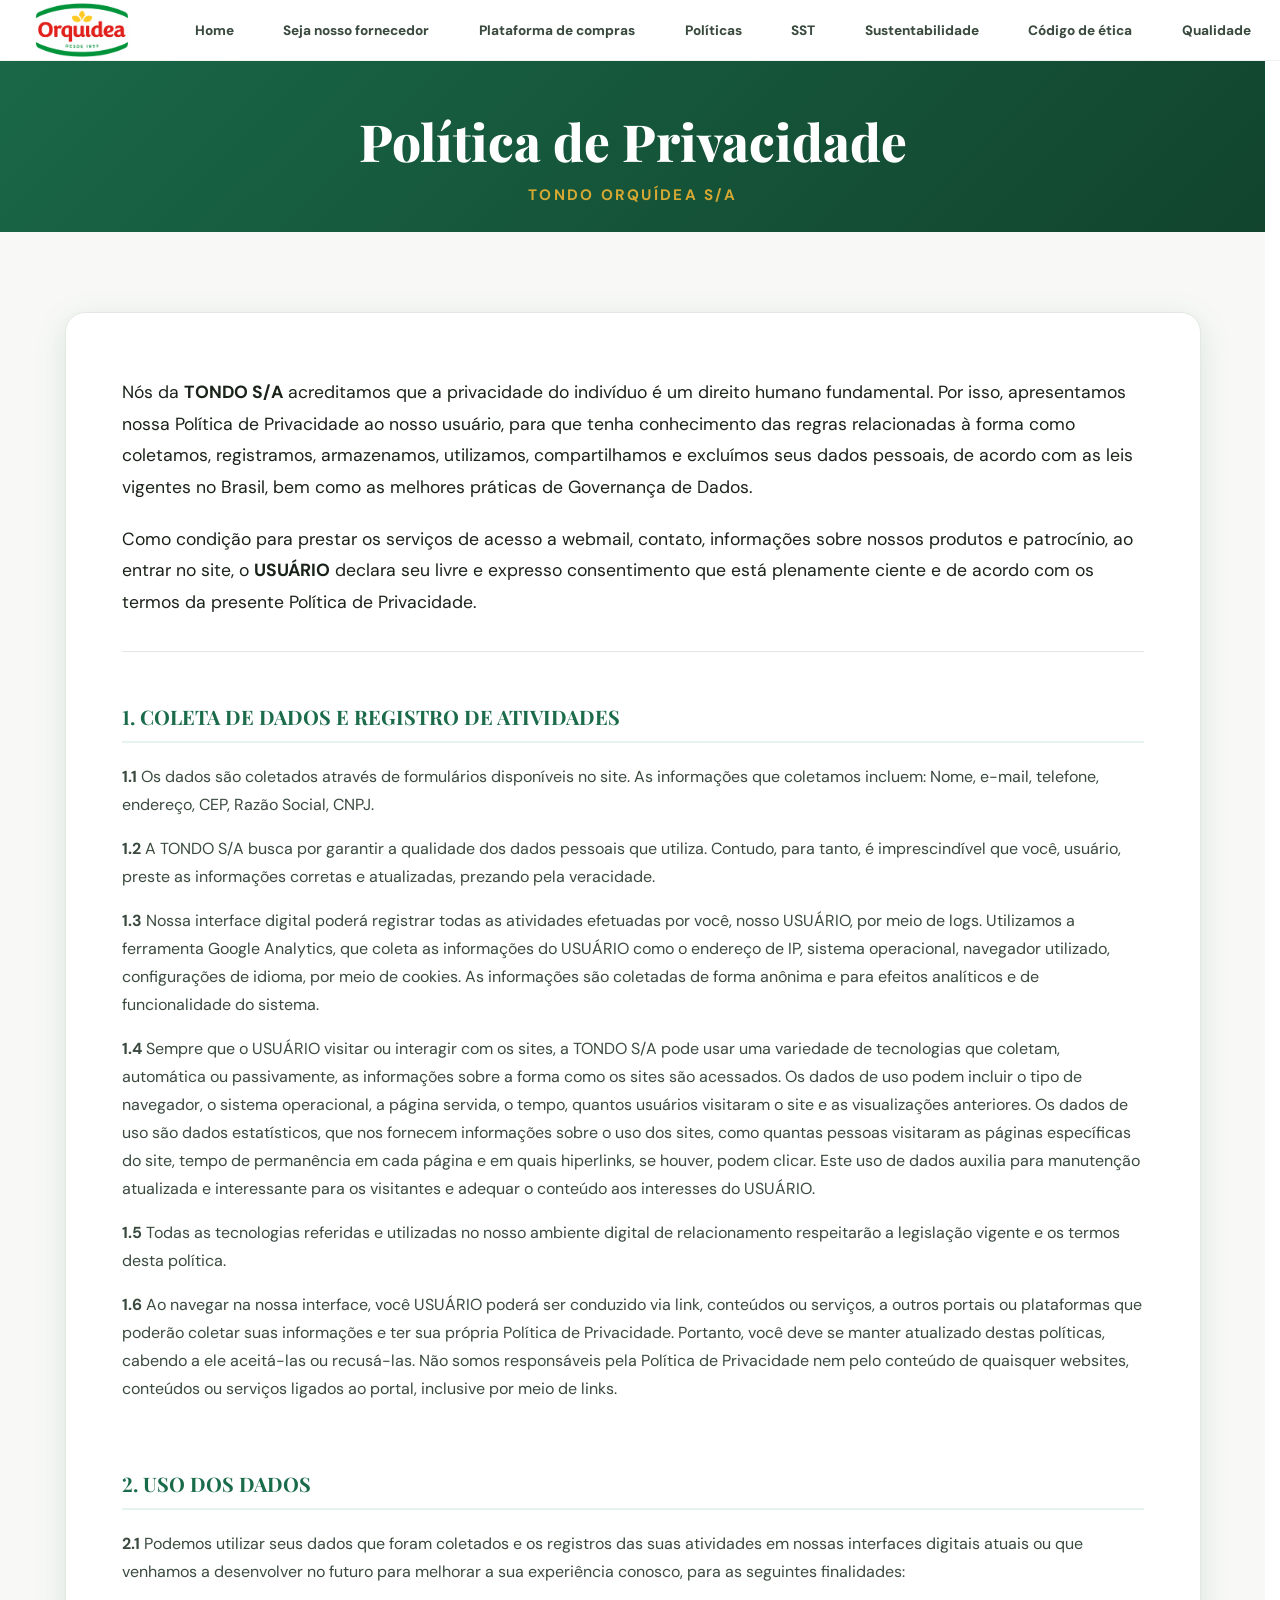
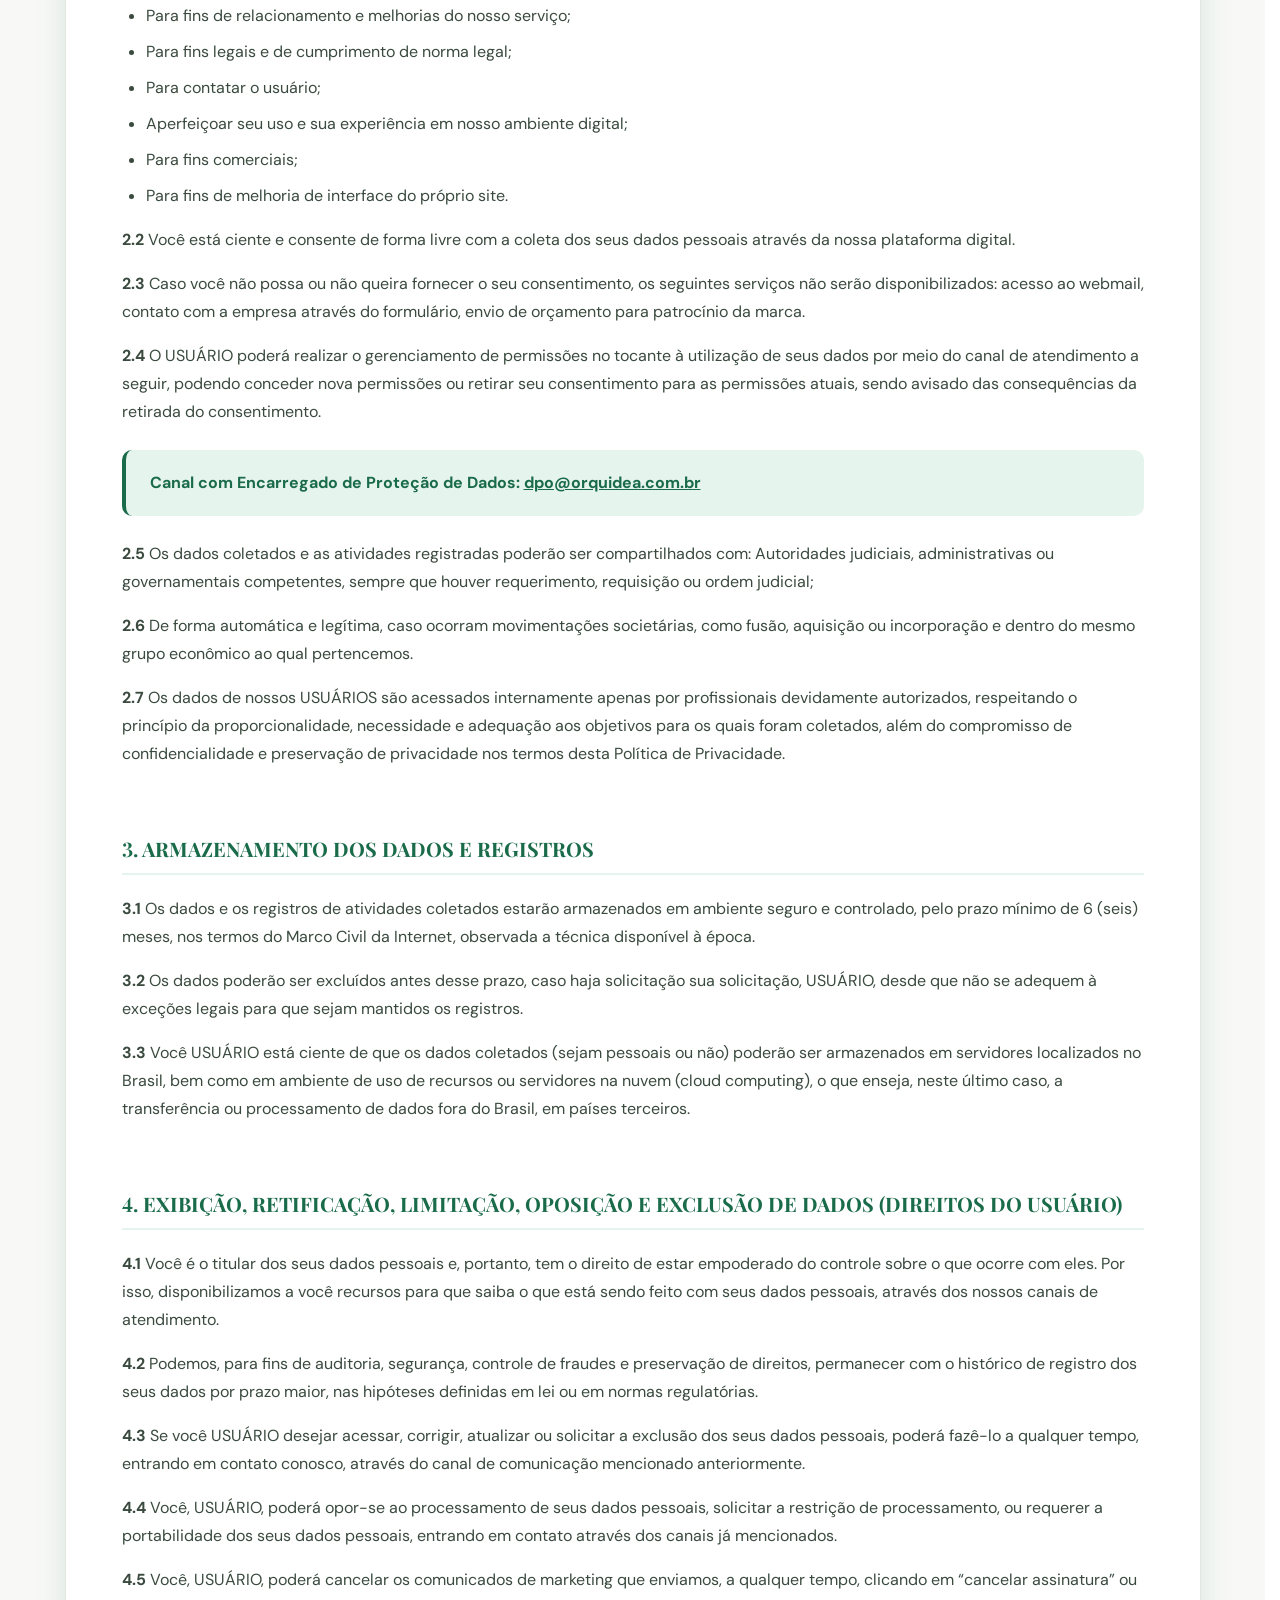
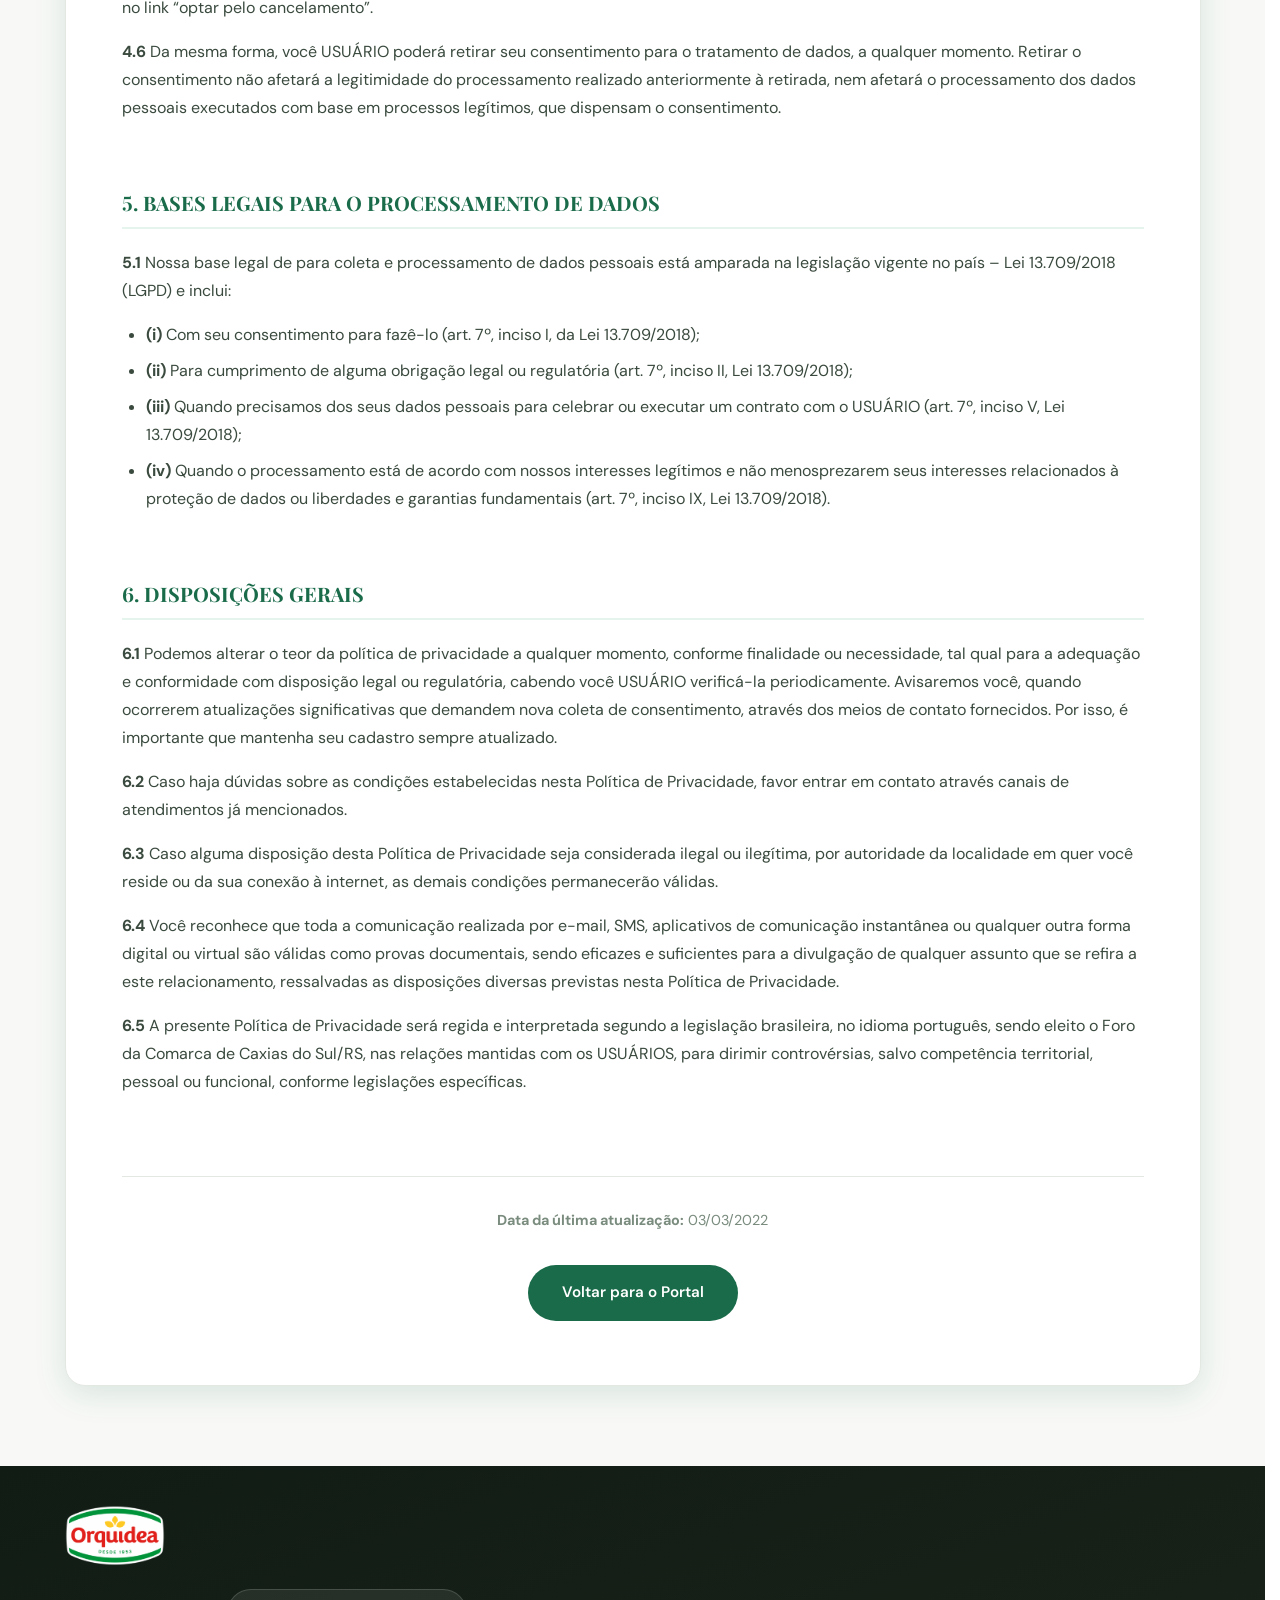
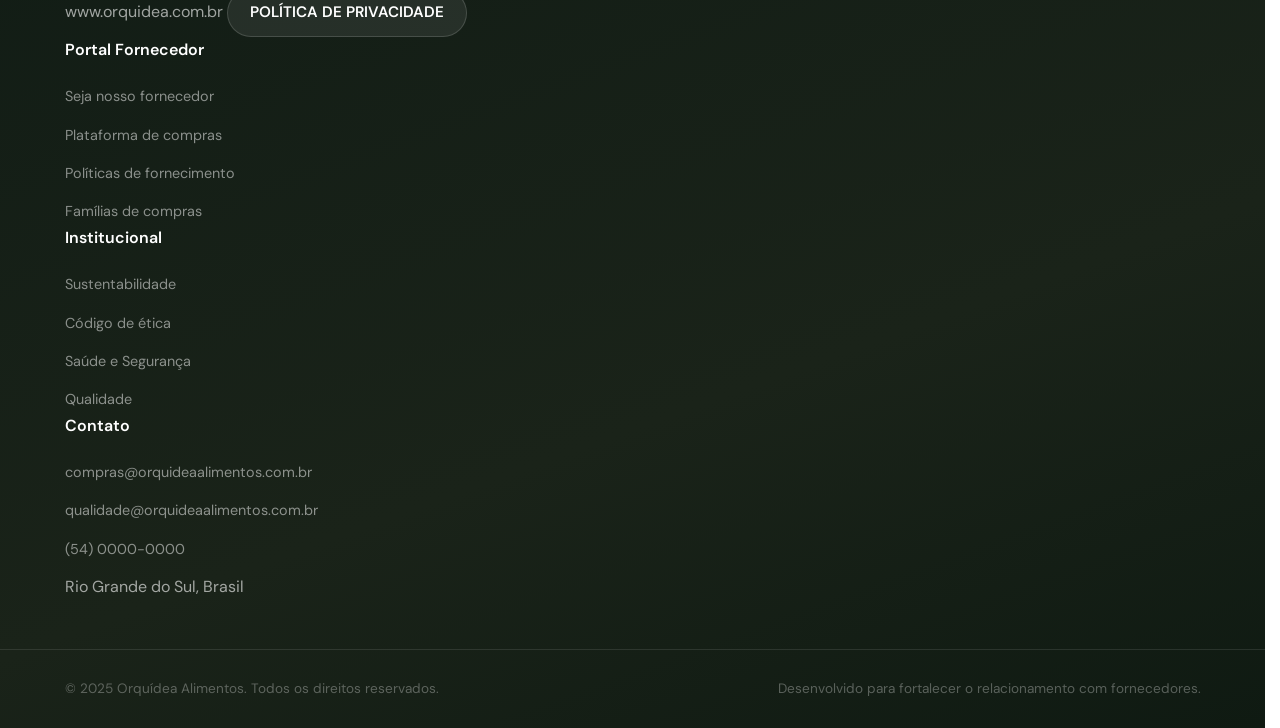
<file: privacidade.html>
<!DOCTYPE html>
<html lang="pt-BR">

<head>
  <meta charset="UTF-8" />
  <meta name="viewport" content="width=device-width, initial-scale=1.0" />
  <title>Política de Privacidade | Orquídea Alimentos</title>
  <link rel="stylesheet" href="style.css" />
  <link rel="preconnect" href="https://fonts.googleapis.com" />
  <link rel="preconnect" href="https://fonts.gstatic.com" crossorigin />
  <link
    href="https://fonts.googleapis.com/css2?family=Playfair+Display:wght@400;600;700&family=DM+Sans:wght@300;400;500;600&display=swap"
    rel="stylesheet" />
</head>

<body>
  <!-- ===== HEADER ===== -->
  <header class="header scrolled" id="header">
    <div class="header-inner">
      <div class="logo">
        <div class="logo-mark">
          <a href="index.html">
            <img src="assets/logo1-orquidea.png?v=2" alt="Ícone Orquídea">
          </a>
        </div>
        <button class="hamburger" id="hamburger" aria-label="Abrir menu">
          <span></span><span></span><span></span>
        </button>

        <nav class="nav" id="nav">
          <ul class="nav-list">
            <li><a href="index.html#home" class="nav-link">Home</a></li>
            <li><a href="index.html#fornecedor" class="nav-link">Seja nosso fornecedor</a></li>
            <li><a href="index.html#plataforma" class="nav-link">Plataforma de compras</a></li>
            <li><a href="index.html#politicas" class="nav-link">Políticas</a></li>
            <li><a href="index.html#sst" class="nav-link">SST</a></li>
            <li><a href="index.html#sustentabilidade" class="nav-link">Sustentabilidade</a></li>
            <li><a href="index.html#etica" class="nav-link">Código de ética</a></li>
            <li><a href="index.html#qualidade" class="nav-link">Qualidade</a></li>
          </ul>
        </nav>
      </div>
  </header>

  <!-- ===== HERO PRIVACIDADE ===== -->
  <section class="page-hero">
    <div class="hero-bg"></div>
    <div class="page-hero-content">
      <h1 class="page-title">Política de Privacidade</h1>
      <p class="page-subtitle">TONDO ORQUÍDEA S/A</p>
    </div>
  </section>

  <!-- ===== PRIVACY CONTENT ===== -->
  <section class="privacy-section">
    <div class="container">
      <div class="privacy-card-full">
        <div class="privacy-intro">
          <p>
            Nós da <strong>TONDO S/A</strong> acreditamos que a privacidade do indivíduo é um direito humano
            fundamental. Por isso, apresentamos nossa Política de Privacidade ao nosso usuário, para que tenha
            conhecimento das regras relacionadas à forma como coletamos, registramos, armazenamos, utilizamos,
            compartilhamos e excluímos seus dados pessoais, de acordo com as leis vigentes no Brasil, bem como as
            melhores práticas de Governança de Dados.
          </p>
          <p>
            Como condição para prestar os serviços de acesso a webmail, contato, informações sobre nossos produtos e
            patrocínio, ao entrar no site, o <strong>USUÁRIO</strong> declara seu livre e expresso consentimento que
            está plenamente ciente e de acordo com os termos da presente Política de Privacidade.
          </p>
        </div>

        <div class="privacy-content">
          <!-- SECTION 1 -->
          <div class="privacy-item">
            <h2>1. COLETA DE DADOS E REGISTRO DE ATIVIDADES</h2>
            <p>
              <strong>1.1</strong> Os dados são coletados através de formulários disponíveis no site. As informações que
              coletamos incluem: Nome, e-mail, telefone, endereço, CEP, Razão Social, CNPJ.
            </p>
            <p>
              <strong>1.2</strong> A TONDO S/A busca por garantir a qualidade dos dados pessoais que utiliza. Contudo,
              para tanto, é imprescindível que você, usuário, preste as informações corretas e atualizadas, prezando
              pela veracidade.
            </p>
            <p>
              <strong>1.3</strong> Nossa interface digital poderá registrar todas as atividades efetuadas por você,
              nosso USUÁRIO, por meio de logs. Utilizamos a ferramenta Google Analytics, que coleta as informações do
              USUÁRIO como o endereço de IP, sistema operacional, navegador utilizado, configurações de idioma, por meio
              de cookies. As informações são coletadas de forma anônima e para efeitos analíticos e de funcionalidade do
              sistema.
            </p>
            <p>
              <strong>1.4</strong> Sempre que o USUÁRIO visitar ou interagir com os sites, a TONDO S/A pode usar uma
              variedade de tecnologias que coletam, automática ou passivamente, as informações sobre a forma como os
              sites são acessados. Os dados de uso podem incluir o tipo de navegador, o sistema operacional, a página
              servida, o tempo, quantos usuários visitaram o site e as visualizações anteriores. Os dados de uso são
              dados estatísticos, que nos fornecem informações sobre o uso dos sites, como quantas pessoas visitaram as
              páginas específicas do site, tempo de permanência em cada página e em quais hiperlinks, se houver, podem
              clicar. Este uso de dados auxilia para manutenção atualizada e interessante para os visitantes e adequar o
              conteúdo aos interesses do USUÁRIO.
            </p>
            <p>
              <strong>1.5</strong> Todas as tecnologias referidas e utilizadas no nosso ambiente digital de
              relacionamento respeitarão a legislação vigente e os termos desta política.
            </p>
            <p>
              <strong>1.6</strong> Ao navegar na nossa interface, você USUÁRIO poderá ser conduzido via link, conteúdos
              ou serviços, a outros portais ou plataformas que poderão coletar suas informações e ter sua própria
              Política de Privacidade. Portanto, você deve se manter atualizado destas políticas, cabendo a ele
              aceitá-las ou recusá-las. Não somos responsáveis pela Política de Privacidade nem pelo conteúdo de
              quaisquer websites, conteúdos ou serviços ligados ao portal, inclusive por meio de links.
            </p>
          </div>

          <!-- SECTION 2 -->
          <div class="privacy-item">
            <h2>2. USO DOS DADOS</h2>
            <p>
              <strong>2.1</strong> Podemos utilizar seus dados que foram coletados e os registros das suas atividades em
              nossas interfaces digitais atuais ou que venhamos a desenvolver no futuro para melhorar a sua experiência
              conosco, para as seguintes finalidades:
            </p>
            <ul class="privacy-bullet-list">
              <li>Para fins de relacionamento e melhorias do nosso serviço;</li>
              <li>Para fins legais e de cumprimento de norma legal;</li>
              <li>Para contatar o usuário;</li>
              <li>Aperfeiçoar seu uso e sua experiência em nosso ambiente digital;</li>
              <li>Para fins comerciais;</li>
              <li>Para fins de melhoria de interface do próprio site.</li>
            </ul>
            <p>
              <strong>2.2</strong> Você está ciente e consente de forma livre com a coleta dos seus dados pessoais
              através da nossa plataforma digital.
            </p>
            <p>
              <strong>2.3</strong> Caso você não possa ou não queira fornecer o seu consentimento, os seguintes serviços
              não serão disponibilizados: acesso ao webmail, contato com a empresa através do formulário, envio de
              orçamento para patrocínio da marca.
            </p>
            <p>
              <strong>2.4</strong> O USUÁRIO poderá realizar o gerenciamento de permissões no tocante à utilização de
              seus dados por meio do canal de atendimento a seguir, podendo conceder nova permissões ou retirar seu
              consentimento para as permissões atuais, sendo avisado das consequências da retirada do consentimento.
            </p>
            <div class="privacy-highlight-box">
              <strong>Canal com Encarregado de Proteção de Dados:</strong>
              <a href="mailto:dpo@orquidea.com.br">dpo@orquidea.com.br</a>
            </div>
            <p>
              <strong>2.5</strong> Os dados coletados e as atividades registradas poderão ser compartilhados com:
              Autoridades judiciais, administrativas ou governamentais competentes, sempre que houver requerimento,
              requisição ou ordem judicial;
            </p>
            <p>
              <strong>2.6</strong> De forma automática e legítima, caso ocorram movimentações societárias, como fusão,
              aquisição ou incorporação e dentro do mesmo grupo econômico ao qual pertencemos.
            </p>
            <p>
              <strong>2.7</strong> Os dados de nossos USUÁRIOS são acessados internamente apenas por profissionais
              devidamente autorizados, respeitando o princípio da proporcionalidade, necessidade e adequação aos
              objetivos para os quais foram coletados, além do compromisso de confidencialidade e preservação de
              privacidade nos termos desta Política de Privacidade.
            </p>
          </div>

          <!-- SECTION 3 -->
          <div class="privacy-item">
            <h2>3. ARMAZENAMENTO DOS DADOS E REGISTROS </h2>
            <p>
              <strong>3.1</strong> Os dados e os registros de atividades coletados estarão armazenados em ambiente
              seguro e controlado, pelo prazo mínimo de 6 (seis) meses, nos termos do Marco Civil da Internet, observada
              a técnica disponível à época.
            </p>
            <p>
              <strong>3.2</strong> Os dados poderão ser excluídos antes desse prazo, caso haja solicitação sua
              solicitação, USUÁRIO, desde que não se adequem à exceções legais para que sejam mantidos os registros.
            </p>
            <p>
              <strong>3.3</strong> Você USUÁRIO está ciente de que os dados coletados (sejam pessoais ou não) poderão
              ser armazenados em servidores localizados no Brasil, bem como em ambiente de uso de recursos ou servidores
              na nuvem (cloud computing), o que enseja, neste último caso, a transferência ou processamento de dados
              fora do Brasil, em países terceiros.
            </p>
          </div>

          <!-- SECTION 4 -->
          <div class="privacy-item">
            <h2>4. EXIBIÇÃO, RETIFICAÇÃO, LIMITAÇÃO, OPOSIÇÃO E EXCLUSÃO DE DADOS (DIREITOS DO USUÁRIO)</h2>
            <p>
              <strong>4.1</strong> Você é o titular dos seus dados pessoais e, portanto, tem o direito de estar
              empoderado do controle sobre o que ocorre com eles. Por isso, disponibilizamos a você recursos para que
              saiba o que está sendo feito com seus dados pessoais, através dos nossos canais de atendimento.
            </p>
            <p>
              <strong>4.2</strong> Podemos, para fins de auditoria, segurança, controle de fraudes e preservação de
              direitos, permanecer com o histórico de registro dos seus dados por prazo maior, nas hipóteses definidas
              em lei ou em normas regulatórias.
            </p>
            <p>
              <strong>4.3</strong> Se você USUÁRIO desejar acessar, corrigir, atualizar ou solicitar a exclusão dos seus
              dados pessoais, poderá fazê-lo a qualquer tempo, entrando em contato conosco, através do canal de
              comunicação mencionado anteriormente.
            </p>
            <p>
              <strong>4.4</strong> Você, USUÁRIO, poderá opor-se ao processamento de seus dados pessoais, solicitar a
              restrição de processamento, ou requerer a portabilidade dos seus dados pessoais, entrando em contato
              através dos canais já mencionados.
            </p>
            <p>
              <strong>4.5</strong> Você, USUÁRIO, poderá cancelar os comunicados de marketing que enviamos, a qualquer
              tempo, clicando em “cancelar assinatura” ou no link “optar pelo cancelamento”.
            </p>
            <p>
              <strong>4.6</strong> Da mesma forma, você USUÁRIO poderá retirar seu consentimento para o tratamento de
              dados, a qualquer momento. Retirar o consentimento não afetará a legitimidade do processamento realizado
              anteriormente à retirada, nem afetará o processamento dos dados pessoais executados com base em processos
              legítimos, que dispensam o consentimento.
            </p>
          </div>

          <!-- SECTION 5 -->
          <div class="privacy-item">
            <h2>5. BASES LEGAIS PARA O PROCESSAMENTO DE DADOS</h2>
            <p>
              <strong>5.1</strong> Nossa base legal de para coleta e processamento de dados pessoais está amparada na
              legislação vigente no país – Lei 13.709/2018 (LGPD) e inclui:
            </p>
            <ul class="privacy-bullet-list">
              <li><strong>(i)</strong> Com seu consentimento para fazê-lo (art. 7º, inciso I, da Lei 13.709/2018);</li>
              <li><strong>(ii)</strong> Para cumprimento de alguma obrigação legal ou regulatória (art. 7º, inciso II,
                Lei 13.709/2018);</li>
              <li><strong>(iii)</strong> Quando precisamos dos seus dados pessoais para celebrar ou executar um contrato
                com o USUÁRIO (art. 7º, inciso V, Lei 13.709/2018);</li>
              <li><strong>(iv)</strong> Quando o processamento está de acordo com nossos interesses legítimos e não
                menosprezarem seus interesses relacionados à proteção de dados ou liberdades e garantias fundamentais
                (art. 7º, inciso IX, Lei 13.709/2018).</li>
            </ul>
          </div>

          <!-- SECTION 6 -->
          <div class="privacy-item">
            <h2>6. DISPOSIÇÕES GERAIS</h2>
            <p>
              <strong>6.1</strong> Podemos alterar o teor da política de privacidade a qualquer momento, conforme
              finalidade ou necessidade, tal qual para a adequação e conformidade com disposição legal ou regulatória,
              cabendo você USUÁRIO verificá-la periodicamente. Avisaremos você, quando ocorrerem atualizações
              significativas que demandem nova coleta de consentimento, através dos meios de contato fornecidos. Por
              isso, é importante que mantenha seu cadastro sempre atualizado.
            </p>
            <p>
              <strong>6.2</strong> Caso haja dúvidas sobre as condições estabelecidas nesta Política de Privacidade,
              favor entrar em contato através canais de atendimentos já mencionados.
            </p>
            <p>
              <strong>6.3</strong> Caso alguma disposição desta Política de Privacidade seja considerada ilegal ou
              ilegítima, por autoridade da localidade em quer você reside ou da sua conexão à internet, as demais
              condições permanecerão válidas.
            </p>
            <p>
              <strong>6.4</strong> Você reconhece que toda a comunicação realizada por e-mail, SMS, aplicativos de
              comunicação instantânea ou qualquer outra forma digital ou virtual são válidas como provas documentais,
              sendo eficazes e suficientes para a divulgação de qualquer assunto que se refira a este relacionamento,
              ressalvadas as disposições diversas previstas nesta Política de Privacidade.
            </p>
            <p>
              <strong>6.5</strong> A presente Política de Privacidade será regida e interpretada segundo a legislação
              brasileira, no idioma português, sendo eleito o Foro da Comarca de Caxias do Sul/RS, nas relações mantidas
              com os USUÁRIOS, para dirimir controvérsias, salvo competência territorial, pessoal ou funcional, conforme
              legislações específicas.
            </p>
          </div>
        </div>

        <!-- PRIVACY FOOTER -->
        <div class="privacy-footer">
          <p><strong>Data da última atualização:</strong> 03/03/2022</p>
          <div class="privacy-actions">
            <a href="index.html" class="btn btn-primary">Voltar para o Portal</a>
          </div>
        </div>
      </div>
    </div>
  </section>

  <!-- ===== FOOTER ===== -->
  <footer class="footer">
    <div class="footer-main">
      <div class="container">
        <div class="footer-grid">
          <div class="footer-brand">
            <div class="footer-logo">
              <a href="https://www.orquidea.com.br" target="_blank" rel="noopener">
                <img src="assets/logo1-orquidea.png?v=2" alt="Ícone Orquídea">
              </a>
            </div>
            <a href="https://www.orquidea.com.br" target="_blank" rel="noopener"
              class="footer-site-link">www.orquidea.com.br</a>
            <a href="privacidade.html" class="btn-privacy">POLÍTICA DE PRIVACIDADE</a>
          </div>
          <div class="footer-col">
            <h5>Portal Fornecedor</h5>
            <ul>
              <li><a href="index.html#fornecedor">Seja nosso fornecedor</a></li>
              <li><a href="index.html#plataforma">Plataforma de compras</a></li>
              <li><a href="index.html#politicas">Políticas de fornecimento</a></li>
              <li><a href="index.html#familias">Famílias de compras</a></li>
            </ul>
          </div>
          <div class="footer-col">
            <h5>Institucional</h5>
            <ul>
              <li><a href="index.html#sustentabilidade">Sustentabilidade</a></li>
              <li><a href="index.html#etica">Código de ética</a></li>
              <li><a href="index.html#sst">Saúde e Segurança</a></li>
              <li><a href="index.html#qualidade">Qualidade</a></li>
            </ul>
          </div>
          <div class="footer-col">
            <h5>Contato</h5>
            <ul>
              <li><a href="mailto:compras@orquideaalimentos.com.br">compras@orquideaalimentos.com.br</a></li>
              <li><a href="mailto:qualidade@orquideaalimentos.com.br">qualidade@orquideaalimentos.com.br</a></li>
              <li><a href="tel:+555400000000">(54) 0000-0000</a></li>
              <li>Rio Grande do Sul, Brasil</li>
            </ul>
          </div>
        </div>
      </div>
    </div>
    <div class="footer-bottom">
      <div class="container">
        <p>© 2025 Orquídea Alimentos. Todos os direitos reservados.</p>
        <p>Desenvolvido para fortalecer o relacionamento com fornecedores.</p>
      </div>
    </div>
  </footer>

  <!-- ===== BACK TO TOP ===== -->
  <button class="back-top" id="back-top" onclick="scrollToTop()" title="Voltar ao topo">↑</button>

  <script src="script.js"></script>
</body>

</html>
</file>
<file: style.css>
/* =============================================
   ORQUÍDEA ALIMENTOS — CSS PRINCIPAL (PREMIUM)
   Paleta: Verde institucional, Branco, Cinza e Ouro
   ============================================= */

/* ---- RESET & BASE ---- */
*,
*::before,
*::after {
  box-sizing: border-box;
  margin: 0;
  padding: 0;
}

:root {
  --green-dark: #1a6b4a;
  --green-mid: #258358;
  --green-light: #e6f4ee;
  --green-accent: #34a36e;
  --gold: #d4a832;
  --gold-light: #f5e9c0;
  --white: #ffffff;
  --off-white: #f8f9f7;
  --gray-100: #f2f4f1;
  --gray-200: #e4e8e2;
  --gray-500: #7a8c7e;
  --gray-700: #3a4a3e;
  --gray-900: #1a2319;
  --shadow-sm: 0 2px 8px rgba(26, 107, 74, 0.10);
  --shadow-md: 0 8px 32px rgba(26, 107, 74, 0.14);
  --shadow-lg: 0 20px 60px rgba(26, 107, 74, 0.18);
  --radius: 20px;
  --radius-sm: 10px;
  --transition: 0.3s cubic-bezier(0.4, 0, 0.2, 1);
  --font-display: 'Playfair Display', Georgia, serif;
  --font-body: 'DM Sans', system-ui, sans-serif;
}

html {
  scroll-behavior: smooth;
  font-size: 16px;
  overflow-y: scroll;       /* Reserva espaço da scrollbar — evita layout shift ao abrir modais */
  scrollbar-gutter: stable; /* Padrão moderno para o mesmo efeito */
}

body {
  font-family: var(--font-body);
  color: var(--gray-700);
  background: var(--white);
  line-height: 1.65;
  overflow-x: hidden;
}

a {
  color: inherit;
  text-decoration: none;
  transition: color var(--transition);
}

img {
  max-width: 100%;
  display: block;
  border-radius: var(--radius);
}

ul {
  list-style: none;
}

.container {
  max-width: 1200px;
  margin: 0 auto;
  padding: 0 2rem;
}

/* =============================================
   HEADER
   ============================================= */
.header {
  position: fixed;
  top: 0;
  left: 0;
  right: 0;
  z-index: 1000;
  background: #ffffff;
  border-bottom: 1px solid rgba(0, 0, 0, 0.05);
  transition: all var(--transition);
}

.header.scrolled {
  background: #ffffff;
  box-shadow: var(--shadow-md);
  height: 64px;
}

.header-inner {
  max-width: 1400px;
  margin: 0 auto;
  padding: 0 2rem;
  height: 60px;
  display: flex;
  align-items: center;
  justify-content: space-between;
  gap: 2rem;
  transition: height var(--transition);
}

.header.scrolled .header-inner {
  height: 64px;
}

.logo {
  display: flex;
  align-items: center;
  flex-shrink: 0;
  width: 100%;
  justify-content: space-between;
  transition: transform var(--transition);
}

.logo:hover {
  transform: scale(1.05);
}

.logo-mark {
  flex-shrink: 0;
}

.logo-mark img {
  height: auto;
  width: 100px;
  object-fit: contain;
}

.nav-list {
  display: flex;
  align-items: center;
  margin-left: auto;
  padding-left: 50px;
  gap: 1.5rem;
}

.nav-link {
  font-size: 0.85rem;
  font-weight: 800;
  color: var(--gray-700);
  padding: 0.6rem 0.8rem;
  border-radius: var(--radius-sm);
  white-space: nowrap;
  transition: all var(--transition);
}

.nav-link:hover,
.nav-link.active {
  background: var(--green-light);
  color: var(--green-dark);
}

/* Hamburger */
.hamburger {
  display: none;
  flex-direction: column;
  gap: 6px;
  background: none;
  border: none;
  cursor: pointer;
  padding: 0.5rem;
  border-radius: var(--radius-sm);
}

.hamburger span {
  display: block;
  width: 26px;
  height: 2px;
  background: var(--green-dark);
  border-radius: 2px;
  transition: all var(--transition);
}

.hamburger.open span:nth-child(1) {
  transform: translateY(8px) rotate(45deg);
}

.hamburger.open span:nth-child(2) {
  opacity: 0;
}

.hamburger.open span:nth-child(3) {
  transform: translateY(-8px) rotate(-45deg);
}

/* =============================================
   BUTTONS
   ============================================= */
.btn {
  display: inline-flex;
  align-items: center;
  justify-content: center;
  gap: 0.6rem;
  font-family: var(--font-body);
  font-size: 0.95rem;
  font-weight: 600;
  padding: 0.85rem 2rem;
  border-radius: 50px;
  border: 2px solid transparent;
  cursor: pointer;
  transition: all var(--transition);
  white-space: nowrap;
}

.btn-primary {
  background: var(--green-dark);
  color: var(--white);
}

.btn-primary:hover {
  background: var(--green-accent);
  transform: translateY(-3px);
  box-shadow: 0 12px 24px rgba(26, 107, 74, 0.25);
}


.btn-ghost {
  background: var(--green-light);
  color: var(--green-dark);
}

.btn-ghost:hover {
  background: var(--green-mid);
  color: white;
  transform: translateY(-3px);
}

.btn-group {
  display: flex;
  gap: 1.25rem;
  flex-wrap: wrap;
  margin-top: 2.5rem;
}

/* =============================================
   HERO (BANNER PRINCIPAL)
   ============================================= */
.hero {
  min-height: 100vh;
  display: flex;
  flex-direction: column;
  justify-content: center;
  align-items: center;
  position: relative;
  overflow: hidden;
  padding-top: 180px;
}

.hero-bg {
  position: absolute;
  inset: 0;
  background-image:
    linear-gradient(rgba(0, 0, 0, 0.6), rgba(0, 0, 0, 0.6)),
    url('assets/tela.home.png');
  background-size: cover;
  background-position: center;
  filter: blur(0px);
  transform: scale(1.1);
  z-index: 1;
}

.hero-grain {
  position: absolute;
  inset: 0;
  opacity: 0.04;
  background-image: url("data:image/svg+xml,%3Csvg viewBox='0 0 256 256' xmlns='http://www.w3.org/2000/svg'%3E%3Cfilter id='noise'%3E%3CfeTurbulence type='fractalNoise' baseFrequency='0.9' numOctaves='4' stitchTiles='stitch'/%3E%3C/filter%3E%3Crect width='100%25' height='100%25' filter='url(%23noise)'/%3E%3C/svg%3E");
}

.hero-shapes {
  position: absolute;
  inset: 0;
  overflow: hidden;
  pointer-events: none;
}

.shape {
  position: absolute;
  border-radius: 50%;
  background: radial-gradient(circle, rgba(52, 163, 110, 0.15), transparent);
  animation: float 20s infinite ease-in-out;
  pointer-events: none;
}

.shape-1 {
  width: 500px;
  height: 500px;
  top: -10%;
  left: -10%;
  animation-duration: 25s;
}

.shape-2 {
  width: 400px;
  height: 400px;
  bottom: 10%;
  right: -5%;
  animation-duration: 18s;
  animation-delay: -5s;
}

.shape-3 {
  width: 300px;
  height: 300px;
  top: 40%;
  left: 60%;
  animation-duration: 22s;
  animation-delay: -2s;
}

@keyframes float {

  0%,
  100% {
    transform: translate(0, 0) scale(1);
  }

  33% {
    transform: translate(30px, -50px) scale(1.1);
  }

  66% {
    transform: translate(-20px, 20px) scale(0.9);
  }
}

.hero-content {
  position: relative;
  z-index: 20;
  color: #ffffff;
  display: flex;
  flex-direction: column;
  align-items: center;
  text-align: center;
  margin-top: 80px;
  padding: 4rem 2rem;
  margin-left: auto;
  margin-right: auto;
}


.hero-tag {
  display: inline-block;
  font-size: 0.75rem;
  font-weight: 700;
  letter-spacing: 0.3em;
  text-transform: uppercase;
  color: var(--green-accent);
  background: rgba(52, 163, 110, 0.1);
  padding: 0.6rem 1.5rem;
  border-radius: 50px;
  margin-bottom: 2.5rem;
  border: 1px solid rgba(52, 163, 110, 0.2);
}

.hero-title {
  font-family: var(--font-display);
  font-size: clamp(3rem, 6vw, 4.8rem);
  font-weight: 800;
  color: #ffffff;
  line-height: 1.05;
  letter-spacing: -0.03em;
  margin-bottom: 2.5rem;
  text-shadow: 0 10px 30px rgba(0, 0, 0, 0.5);
}

.hero-title em {
  font-style: italic;
  color: #ffffff;
  position: relative;
  opacity: 1;
}

.hero-desc {
  font-size: 1.2rem;
  color: rgba(255, 255, 255, 0.9);
  font-weight: 400;
  line-height: 1.7;
  max-width: 650px;
  margin-bottom: 3rem;
  text-shadow: 0 2px 10px rgba(0, 0, 0, 0.3);
}

.hero-pillars {
  display: flex;
  flex-direction: column;
  gap: 0.8rem;
  margin-bottom: 1rem;
}

.hero-pillars li {
  display: flex;
  align-items: center;
  gap: 0.8rem;
  font-size: 1.1rem;
  font-weight: 700;
  color: #ffffff;
  text-shadow: 0 2px 10px rgba(0, 0, 0, 0.9);
}

.pillar-dot {
  width: 10px;
  height: 10px;
  background: var(--green-accent);
  border-radius: 50%;
  flex-shrink: 0;
  box-shadow: 0 0 15px var(--green-accent);
}

/* =============================================
   CARDS DE DESTAQUE
   ============================================= */
.cards-section {
  padding: 8rem 0;
  background: var(--white);
}

.section-header {
  text-align: center;
  margin-bottom: 4.5rem;
}

.section-tag {
  display: inline-block;
  font-size: 0.75rem;
  font-weight: 800;
  letter-spacing: 0.2em;
  text-transform: uppercase;
  color: var(--green-accent);
  margin-bottom: 1rem;
}

.section-header h2 {
  font-family: var(--font-display);
  font-size: clamp(2rem, 3.5vw, 3rem);
  color: var(--gray-900);
  letter-spacing: -0.02em;
  line-height: 1.2;
}

.cards-grid {
  display: grid;
  grid-template-columns: repeat(auto-fill, minmax(260px, 1fr));
  gap: 1.5rem;
}

.card {
  background: var(--white);
  border: 1px solid var(--gray-200);
  border-radius: var(--radius);
  padding: 2.5rem 2rem;
  cursor: pointer;
  transition: all var(--transition);
  position: relative;
  overflow: hidden;
  display: flex;
  flex-direction: column;
  gap: 1rem;
}

.card:hover {
  border-color: var(--green-mid);
  transform: translateY(-10px);
  box-shadow: var(--shadow-lg);
}

.card::before {
  content: '';
  position: absolute;
  top: 0;
  left: 0;
  width: 4px;
  height: 100%;
  background: var(--green-dark);
  transform: scaleY(0);
  transition: transform var(--transition);
  transform-origin: bottom;
}

.card:hover::before {
  transform: scaleY(1);
}

.card-icon {
  width: 56px;
  height: 56px;
  background: var(--green-light);
  border-radius: 14px;
  display: flex;
  align-items: center;
  justify-content: center;
  color: var(--green-dark);
  transition: all var(--transition);
}

.card-icon svg {
  width: 26px;
  height: 26px;
}

.card:hover .card-icon {
  background: var(--green-dark);
  color: white;
  transform: rotate(10deg);
}

.card h3 {
  font-family: var(--font-display);
  font-size: 1.15rem;
  font-weight: 700;
  color: var(--gray-900);
  line-height: 1.3;
}

.card p {
  font-size: 0.9rem;
  color: var(--gray-500);
  line-height: 1.6;
  flex: 1;
}

.card-arrow {
  font-size: 1.4rem;
  color: var(--gray-500);
  transition: all var(--transition);
  align-self: flex-end;
}

.card:hover .card-arrow {
  transform: translateX(5px);
  color: var(--green-dark);
}

/* =============================================
   CONTENT SECTIONS
   ============================================= */
.content-section {
  padding: 8rem 0;
}

.alt-bg {
  background: var(--off-white);
}

.content-block {
  display: grid;
  grid-template-columns: 1fr 1fr;
  gap: 6rem;
  align-items: center;
}

.content-block.reverse {
  direction: rtl;
}

.content-block.reverse>* {
  direction: ltr;
}

.content-text h2 {
  font-family: var(--font-display);
  font-size: clamp(2rem, 3vw, 2.8rem);
  color: var(--gray-900);
  letter-spacing: -0.02em;
  line-height: 1.2;
  margin-bottom: 1.5rem;
}

.content-text p {
  color: var(--gray-500);
  font-size: 1.05rem;
  line-height: 1.8;
  margin-bottom: 1.5rem;
}

.feature-list {
  margin: 2rem 0;
}

.feature-list li {
  padding: 0.75rem 0;
  font-size: 1rem;
  font-weight: 600;
  color: var(--gray-700);
  border-bottom: 1px solid var(--gray-200);
  display: flex;
  align-items: center;
  gap: 0.75rem;
}

.feature-list li::before {
  content: '✔';
  color: var(--green-accent);
  font-weight: 900;
}

/* Platform Mockup */
.platform-mockup {
  background: var(--gray-900);
  border-radius: var(--radius);
  overflow: hidden;
  box-shadow: var(--shadow-lg);
  border: 1px solid rgba(255, 255, 255, 0.1);
}

.mock-header {
  background: #2a3a2e;
  padding: 1rem 1.25rem;
  display: flex;
  align-items: center;
  gap: 1rem;
}

.mock-dots {
  display: flex;
  gap: 6px;
}

.mock-dots span {
  width: 12px;
  height: 12px;
  border-radius: 50%;
}

.mock-dots span:nth-child(1) {
  background: #ff5f57;
}

.mock-dots span:nth-child(2) {
  background: #febc2e;
}

.mock-dots span:nth-child(3) {
  background: #28c840;
}

.mock-url {
  flex: 1;
  background: rgba(255, 255, 255, 0.1);
  border-radius: 8px;
  padding: 0.4rem 1rem;
  font-size: 0.8rem;
  color: rgba(255, 255, 255, 0.4);
}

.mock-body {
  display: flex;
  height: 320px;
}

.mock-sidebar {
  width: 160px;
  background: #1d2b20;
  padding: 1.5rem 1rem;
  display: flex;
  flex-direction: column;
  gap: 0.5rem;
}

.mock-menu-item {
  padding: 0.6rem 0.8rem;
  border-radius: 10px;
  font-size: 0.8rem;
  color: rgba(255, 255, 255, 0.4);
  transition: all 0.2s;
}

.mock-menu-item.active {
  background: var(--green-dark);
  color: white;
}

.mock-content {
  flex: 1;
  padding: 2rem;
  display: flex;
  flex-direction: column;
  gap: 1.5rem;
}

.mock-stat {
  background: rgba(255, 255, 255, 0.04);
  border-radius: 12px;
  padding: 1.25rem;
}

.stat-n {
  font-size: 1.8rem;
  font-weight: 700;
  color: var(--green-accent);
  display: block;
  margin-bottom: 0.25rem;
}

.mock-stat span:last-child {
  font-size: 0.85rem;
  color: rgba(255, 255, 255, 0.3);
}

/* =============================================
   POLÍTICAS GRID
   ============================================= */
.policy-grid {
  display: grid;
  grid-template-columns: repeat(auto-fill, minmax(300px, 1fr));
  gap: 1.5rem;
  margin-bottom: 4rem;
}

.policy-card {
  background: var(--white);
  border-radius: var(--radius);
  padding: 2.5rem;
  border: 1px solid var(--gray-200);
  transition: all var(--transition);
}

.policy-card:hover {
  border-color: var(--green-mid);
  box-shadow: var(--shadow-md);
}

.policy-icon {
  font-size: 2.5rem;
  margin-bottom: 1rem;
  display: block;
}

.policy-card h4 {
  font-size: 1.1rem;
  color: var(--gray-900);
  margin-bottom: 0.75rem;
  font-weight: 700;
}

.policy-card p {
  font-size: 0.95rem;
  color: var(--gray-500);
  line-height: 1.7;
}

/* =============================================
   VÍDEO SST
   ============================================= */
.video-placeholder {
  cursor: pointer;
  border-radius: var(--radius);
  overflow: hidden;
  box-shadow: var(--shadow-lg);
}

.video-thumb {
  position: relative;
}

.video-thumb img {
  width: 100%;
  height: 440px;
  object-fit: cover;
}

.play-btn {
  position: absolute;
  inset: 0;
  display: flex;
  align-items: center;
  justify-content: center;
  background: rgba(26, 107, 74, 0.4);
  backdrop-filter: blur(4px);
  transition: all var(--transition);
}

.video-placeholder:hover .play-btn {
  background: rgba(26, 107, 74, 0.6);
  backdrop-filter: blur(0px);
}


/* =============================================
   FAMÍLIAS
   ============================================= */
.families-grid {
  display: flex;
  flex-wrap: wrap;
  gap: 1rem;
  margin-bottom: 4rem;
  justify-content: center;
}

.family-tag {
  background: var(--white);
  border: 1px solid var(--gray-200);
  border-radius: 50px;
  padding: 0.8rem 1.5rem;
  font-size: 0.95rem;
  font-weight: 600;
  color: var(--gray-700);
  transition: all var(--transition);
}

.family-tag:hover {
  background: var(--green-dark);
  color: white;
  border-color: var(--green-dark);
  transform: translateY(-3px);
}

.contact-prompt {
  text-align: center;
  background: var(--green-dark);
  border-radius: 30px;
  padding: 4rem 3rem;
  color: white;
  box-shadow: var(--shadow-lg);
}

.contact-prompt h3 {
  font-family: var(--font-display);
  font-size: 2rem;
  margin-bottom: 1rem;
}

.email-link {
  display: inline-block;
  color: var(--gold-light);
  font-weight: 700;
  font-size: 1.25rem;
  margin-top: 1.5rem;
  border-bottom: 2px solid rgba(255, 255, 255, 0.2);
}

/* =============================================
   SEÇÃO SUSTENTABILIDADE (PREMIUM)
   ============================================= */
.sustent-section {
  position: relative;
  min-height: 100vh;
  display: flex;
  align-items: center;
  padding: 5rem 0;
  overflow: hidden;
  color: var(--white);
}

.sustent-bg {
  position: absolute;
  inset: 0;
  background-image: url('assets/sustainable_agriculture.png');
  background-size: cover;
  background-position: center;
  background-attachment: fixed;
  filter: blur(5px) brightness(0.4);
  transform: scale(1.1);
  z-index: -1;
}

.sustent-header {
  text-align: center;
  max-width: 800px;
  margin: 0 auto 3rem;
}

.sustent-header h2 {
  font-family: var(--font-display);
  font-size: 3.5rem;
  color: var(--white);
  margin: 0.5rem 0;
  text-shadow: 0 4px 10px rgba(0, 0, 0, 0.3);
}

.sustent-header p {
  color: rgba(255, 255, 255, 0.9);
  font-size: 1.25rem;
  max-width: 700px;
  margin: 0 auto;
}

.sustent-grid {
  display: grid;
  grid-template-columns: repeat(4, 1fr);
  gap: 2rem;
}

.sustent-card {
  background: rgba(255, 255, 255, 0.08);
  -webkit-backdrop-filter: blur(12px);
  backdrop-filter: blur(12px);
  padding: 2.5rem 1.8rem;
  border-radius: 28px;
  border: 1px solid rgba(255, 255, 255, 0.15);
  transition: all var(--transition);
  text-align: center;
}

.sustent-card:hover {
  transform: translateY(-15px) scale(1.05);
  background: rgba(255, 255, 255, 0.18);
  border-color: var(--green-accent);
  box-shadow: 0 20px 40px rgba(0, 0, 0, 0.4);
  z-index: 10;
}

.sustent-icon {
  font-size: 3rem;
  margin-bottom: 1.5rem;
  display: inline-block;
}

.sustent-card h3 {
  font-size: 1.4rem;
  margin-bottom: 1rem;
  color: var(--white);
  font-weight: 700;
}

.sustent-card p {
  font-size: 1rem;
  color: rgba(255, 255, 255, 0.85);
  line-height: 1.6;
}

/* =============================================
   QUALIDADE — DIAGONAL SPLIT
   ============================================= */
.qualidade-section {
  display: flex;
  align-items: flex-start;
  min-height: 100vh;
  position: relative;
  background: #1a2319; /* Dark green background */
}

.qualidade-left {
  flex: 0 0 60%;
  position: relative;
  height: 100vh;
  align-self: flex-start;
  background-image: url('assets/qualidade.png');
  background-size: cover;
  background-position: center;
  background-attachment: local;
  clip-path: polygon(8% 0, 100% 0, 100% 100%, 0 100%);
  z-index: 2;
}

.qualidade-photo-overlay {
  position: absolute;
  inset: 0;
  background: transparent;
}

.qualidade-logo-overlay {
  position: absolute;
  bottom: 2.5rem;
  left: 15%;
  z-index: 10;
}

.qualidade-logo {
  width: 180px;
  filter: drop-shadow(0 4px 16px rgba(0, 0, 0, 0.5));
}

.qualidade-right {
  flex: 0 0 40%;
  display: flex;
  align-items: center;
  padding: 5rem 3rem 5rem 2.5rem;
  z-index: 1;
  background: #1a2319;
}

.qualidade-content {
  max-width: 600px;
  width: 100%;
}

.qual-tag {
  display: inline-block;
  color: var(--gold);
  font-size: 0.8rem;
  font-weight: 700;
  letter-spacing: 0.25em;
  text-transform: uppercase;
  margin-bottom: 0.75rem;
}

.qualidade-content h2 {
  font-family: var(--font-display);
  font-size: clamp(3rem, 4.5vw, 4.2rem);
  color: var(--white);
  font-weight: 700;
  margin-bottom: 1.5rem;
}

.qualidade-intro {
  color: rgba(255, 255, 255, 0.8);
  font-size: 1.2rem;
  line-height: 1.75;
  margin-bottom: 2.5rem;
}

.qualidade-pillars-vertical {
  display: flex;
  flex-direction: column;
  gap: 1.5rem;
  margin-bottom: 3rem;
}

.pb-row {
  display: flex;
  align-items: flex-start;
  gap: 1.5rem;
  padding-bottom: 1.5rem;
  border-bottom: 1px solid rgba(255, 255, 255, 0.1);
}

.pb-row:last-child {
  border-bottom: none;
}

.pb-num {
  font-family: var(--font-display);
  font-size: 1.8rem;
  font-weight: 700;
  color: var(--gold);
  min-width: 2rem;
  text-align: center;
  line-height: 1;
  font-variant-numeric: lining-nums;
  font-feature-settings: "lnum";
}

.pb-text strong {
  display: block;
  color: var(--white);
  font-size: 1.2rem;
  font-weight: 600;
  margin-bottom: 0.3rem;
}

.pb-text p {
  color: rgba(255, 255, 255, 0.7);
  font-size: 1rem;
  line-height: 1.55;
  margin: 0;
}

.qualidade-actions {
  margin-top: 2rem;
}

.btn-ghost-gold {
  display: inline-block;
  padding: 0.9rem 2.2rem;
  background: transparent;
  color: var(--white);
  border: 2px solid var(--white);
  font-weight: 700;
  font-size: 0.95rem;
  border-radius: 50px;
  text-decoration: none;
  letter-spacing: 0.04em;
  transition: all var(--transition);
}

.btn-ghost-gold:hover {
  background: var(--gold);
  border-color: var(--gold);
  color: #1a2319;
  transform: translateY(-3px);
  box-shadow: 0 10px 20px rgba(212, 168, 50, 0.3);
}

/* =============================================
   ITENS COM MODAL — QUALIDADE
   ============================================= */
.pb-modal-item {
  cursor: pointer;
  transition: background var(--transition), border-color var(--transition);
  border-radius: var(--radius-sm);
  padding: 1rem 0.5rem;
  margin: 0 -0.5rem;
}

.pb-modal-item:hover {
  background: rgba(255, 255, 255, 0.05);
  border-color: rgba(212, 168, 50, 0.4) !important;
}

.pb-modal-item .pb-text strong {
  display: block;
  color: var(--white);
  font-size: 1.15rem;
  font-weight: 700;
  margin-bottom: 0.25rem;
  transition: color var(--transition);
}

.pb-modal-item:hover .pb-text strong {
  color: var(--gold);
}

.pb-modal-item .pb-text p {
  color: rgba(255, 255, 255, 0.55);
  font-size: 0.88rem;
  font-style: italic;
  margin: 0;
  line-height: 1.4;
}

.pb-arrow {
  font-size: 1.3rem;
  color: var(--gold);
  margin-left: auto;
  flex-shrink: 0;
  opacity: 0.6;
  transition: opacity var(--transition), transform var(--transition);
  align-self: center;
}

.pb-modal-item:hover .pb-arrow {
  opacity: 1;
  transform: translate(3px, -3px);
}

/* =============================================
   MODAL QUALIDADE (POPUP)
   ============================================= */
.qual-modal-overlay {
  position: fixed;
  inset: 0;
  background: rgba(10, 20, 14, 0.75);
  backdrop-filter: blur(8px);
  -webkit-backdrop-filter: blur(8px);
  z-index: 2000;
  display: flex;
  align-items: center;
  justify-content: center;
  padding: 2rem;
  opacity: 0;
  pointer-events: none;
  transition: opacity 0.3s ease;
}

.qual-modal-overlay.open {
  opacity: 1;
  pointer-events: all;
}

.qual-modal {
  background: linear-gradient(135deg, #1e3028 0%, #162620 100%);
  border: 1px solid rgba(212, 168, 50, 0.25);
  border-radius: 24px;
  padding: 3rem;
  max-width: 640px;
  width: 100%;
  max-height: 85vh;
  overflow-y: auto;
  position: relative;
  box-shadow: 0 40px 80px rgba(0, 0, 0, 0.6), 0 0 0 1px rgba(255,255,255,0.05);
  transform: translateY(24px) scale(0.97);
  transition: transform 0.35s cubic-bezier(0.34, 1.56, 0.64, 1);
}

.qual-modal-overlay.open .qual-modal {
  transform: translateY(0) scale(1);
}

.qual-modal-close {
  position: absolute;
  top: 1.25rem;
  right: 1.25rem;
  background: rgba(255, 255, 255, 0.08);
  border: 1px solid rgba(255, 255, 255, 0.12);
  color: rgba(255, 255, 255, 0.7);
  width: 36px;
  height: 36px;
  border-radius: 50%;
  cursor: pointer;
  font-size: 0.85rem;
  display: flex;
  align-items: center;
  justify-content: center;
  transition: all var(--transition);
}

.qual-modal-close:hover {
  background: rgba(212, 168, 50, 0.2);
  border-color: var(--gold);
  color: var(--gold);
}

.qual-modal-header {
  display: flex;
  align-items: flex-start;
  gap: 1.5rem;
  margin-bottom: 2rem;
  padding-bottom: 1.5rem;
  border-bottom: 1px solid rgba(255, 255, 255, 0.1);
}

.qual-modal-num {
  font-family: var(--font-display);
  font-size: 2.5rem;
  font-weight: 700;
  color: var(--gold);
  line-height: 1;
  flex-shrink: 0;
  min-width: 2.5rem;
}

.qual-modal-header h3 {
  font-family: var(--font-display);
  font-size: 1.6rem;
  font-weight: 700;
  color: var(--white);
  margin-bottom: 0.4rem;
  line-height: 1.2;
}

.qual-modal-subtitle {
  color: rgba(212, 168, 50, 0.8);
  font-size: 0.9rem;
  font-style: italic;
  margin: 0;
}

.qual-modal-body p {
  color: rgba(255, 255, 255, 0.78);
  font-size: 1rem;
  line-height: 1.8;
  margin-bottom: 1.1rem;
}

.qual-modal-body p:last-child {
  margin-bottom: 0;
}

/* Scrollbar do modal */
.qual-modal::-webkit-scrollbar {
  width: 4px;
}
.qual-modal::-webkit-scrollbar-track {
  background: transparent;
}
.qual-modal::-webkit-scrollbar-thumb {
  background: rgba(212, 168, 50, 0.35);
  border-radius: 4px;
}

/* Responsive adjustment for split layout */
@media (max-width: 992px) {
  .qualidade-section {
    flex-direction: column;
  }
  
  .qualidade-left {
    flex: 0 0 350px;
    width: 100%;
    clip-path: none;
  }
  
  .qualidade-right {
    flex: 1;
    width: 100%;
    padding: 4rem 2rem;
  }
}



/* =============================================
/* =============================================
   FOOTER — NOVO LAYOUT PREMIUM
   ============================================= */
.footer {
  background: linear-gradient(160deg, #111c15 0%, #1a2319 60%, #0f1a12 100%);
  color: rgba(255, 255, 255, 0.6);
}

.footer-main {
  padding: 3.5rem 0 3rem;
}

.footer-new-grid {
  display: grid;
  grid-template-columns: 1fr 1.4fr;
  gap: 4rem;
  align-items: start;
}

/* ---- COLUNA ESQUERDA ---- */
.footer-left {
  display: flex;
  flex-direction: column;
  gap: 1.5rem;
}

.footer-logo-wrap img.footer-logo-img {
  width: 130px;
  border-radius: 0;
  filter: brightness(1.1);
}

.footer-address {
  display: flex;
  align-items: flex-start;
  gap: 0.6rem;
  font-style: normal;
  color: rgba(255, 255, 255, 0.45);
  font-size: 0.88rem;
  line-height: 1.6;
}

.footer-address svg {
  color: var(--green-accent);
  flex-shrink: 0;
  margin-top: 3px;
}

.footer-brand-header {
  display: flex;
  flex-direction: column;
  gap: 0.3rem;
}

.footer-eyebrow {
  font-size: 0.72rem;
  font-weight: 700;
  letter-spacing: 0.2em;
  text-transform: uppercase;
  color: var(--green-accent);
}

.footer-brand-name {
  font-family: var(--font-display);
  font-size: 2rem;
  font-weight: 700;
  color: #ffffff;
  line-height: 1.1;
  letter-spacing: -0.02em;
}

.footer-brand-name em {
  font-style: italic;
  color: rgba(255, 255, 255, 0.5);
}

.footer-brand-btns {
  display: flex;
  flex-direction: column;
  gap: 0.75rem;
}

.footer-site-row {
  display: flex;
  align-items: center;
  gap: 0.85rem;
  flex-wrap: wrap;
}

.footer-site-label {
  font-size: 0.82rem;
  font-weight: 600;
  color: rgba(255, 255, 255, 0.4);
  letter-spacing: 0.03em;
  white-space: nowrap;
}

.footer-site-btn {
  display: inline-flex;
  align-items: center;
  gap: 0.6rem;
  font-size: 0.95rem;
  font-weight: 600;
  color: var(--white);
  background: rgba(255, 255, 255, 0.08);
  border: 1px solid rgba(255, 255, 255, 0.15);
  padding: 0.65rem 1.4rem;
  border-radius: 50px;
  transition: all var(--transition);
  width: fit-content;
}

.footer-site-btn:hover {
  background: var(--green-accent);
  border-color: var(--green-accent);
  color: white;
  transform: translateY(-2px);
}

.btn-privacy {
  display: inline-flex;
  align-items: center;
  gap: 0.6rem;
  font-size: 0.95rem;
  font-weight: 600;
  color: var(--white);
  background: rgba(255, 255, 255, 0.08);
  border: 1px solid rgba(255, 255, 255, 0.15);
  padding: 0.65rem 1.4rem;
  border-radius: 50px;
  transition: all var(--transition);
  width: fit-content;
  font-family: var(--font-body);
  cursor: pointer;
  letter-spacing: normal;
  text-transform: none;
}

.btn-privacy:hover {
  background: var(--green-accent);
  border-color: var(--green-accent);
  color: white;
  transform: translateY(-2px);
}

.footer-divider {
  height: 1px;
  background: rgba(255, 255, 255, 0.1);
}

.footer-contact-title {
  font-family: var(--font-display);
  font-size: 1rem;
  font-weight: 600;
  color: #ffffff;
  margin-bottom: 1.25rem;
  letter-spacing: 0.02em;
}

.footer-contact-info {
  display: flex;
  flex-direction: column;
  gap: 0;
}

.footer-contact-item {
  display: flex;
  align-items: center;
  gap: 0.85rem;
  padding: 0.55rem 0;
  border-bottom: 1px solid rgba(255, 255, 255, 0.08);
  font-size: 0.9rem;
}

.footer-contact-item:last-child {
  border-bottom: none;
}

.footer-contact-icon {
  color: var(--green-accent);
  flex-shrink: 0;
  display: flex;
  align-items: center;
}

.footer-contact-item a,
.footer-contact-item span {
  color: rgba(255, 255, 255, 0.55);
  transition: color var(--transition);
}

.footer-contact-item a:hover {
  color: var(--green-accent);
}

/* ---- COLUNA DIREITA: FORMULÁRIO ---- */
.footer-right {
  background: rgba(255, 255, 255, 0.03);
  border: 1px solid rgba(255, 255, 255, 0.07);
  border-radius: 20px;
  padding: 2rem;
}

.footer-form-title {
  font-family: var(--font-display);
  font-size: 1.4rem;
  font-weight: 700;
  color: #ffffff;
  margin-bottom: 0.35rem;
  letter-spacing: -0.01em;
}

.footer-form-subtitle {
  color: rgba(255, 255, 255, 0.5);
  font-size: 0.95rem;
  margin-bottom: 2rem;
}

.footer-form {
  display: flex;
  flex-direction: column;
  gap: 1.1rem;
}

.footer-form-row {
  display: grid;
  grid-template-columns: 1fr 1fr;
  gap: 1rem;
}

.footer-form-group {
  display: flex;
  flex-direction: column;
  gap: 0.4rem;
}

.footer-form-group label {
  font-size: 0.82rem;
  font-weight: 600;
  color: rgba(255, 255, 255, 0.5);
  letter-spacing: 0.04em;
  text-transform: uppercase;
}

.footer-form-group input,
.footer-form-group textarea {
  background: #ffffff;
  border: 1px solid rgba(26, 35, 25, 0.15);
  border-radius: 10px;
  padding: 0.75rem 1rem;
  color: #1a2319;
  font-family: var(--font-body);
  font-size: 0.95rem;
  transition: all var(--transition);
  outline: none;
  resize: none;
}

.footer-form-group input::placeholder,
.footer-form-group textarea::placeholder {
  color: rgba(26, 35, 25, 0.3);
}

.footer-form-group input:focus,
.footer-form-group textarea:focus {
  border-color: var(--green-accent);
  background: #ffffff;
  color: #000000;
  box-shadow: 0 0 0 3px rgba(52, 163, 110, 0.2);
}

/* Garante que o preenchimento automático (autofill) do navegador também fique com fundo branco e letras pretas */
.footer-form-group input:-webkit-autofill,
.footer-form-group input:-webkit-autofill:hover, 
.footer-form-group input:-webkit-autofill:focus,
.footer-form-group textarea:-webkit-autofill,
.footer-form-group textarea:-webkit-autofill:hover,
.footer-form-group textarea:-webkit-autofill:focus {
  -webkit-text-fill-color: #000000 !important;
  -webkit-box-shadow: 0 0 0px 1000px #ffffff inset !important;
  box-shadow: 0 0 0px 1000px #ffffff inset !important;
  transition: background-color 5000s ease-in-out 0s;
}


.footer-submit-btn {
  display: inline-flex;
  align-items: center;
  justify-content: center;
  gap: 0.6rem;
  background: var(--green-dark);
  color: var(--white);
  border: none;
  border-radius: 50px;
  padding: 0.9rem 2rem;
  font-family: var(--font-body);
  font-size: 0.95rem;
  font-weight: 700;
  cursor: pointer;
  transition: all var(--transition);
  margin-top: 0.5rem;
  width: 100%;
}

.footer-submit-btn:hover {
  background: var(--green-accent);
  transform: translateY(-2px);
  box-shadow: 0 10px 24px rgba(26, 107, 74, 0.35);
}

.footer-submit-btn:disabled {
  opacity: 0.6;
  cursor: not-allowed;
  transform: none;
}

.footer-form-status {
  font-size: 0.9rem;
  padding: 0.6rem 1rem;
  border-radius: 8px;
  text-align: center;
  min-height: 0;
  transition: all var(--transition);
}

.footer-form-status.success {
  background: rgba(52, 163, 110, 0.12);
  border: 1px solid rgba(52, 163, 110, 0.3);
  color: #6ecf9e;
}

.footer-form-status.error {
  background: rgba(220, 80, 80, 0.1);
  border: 1px solid rgba(220, 80, 80, 0.25);
  color: #f08080;
}

/* ---- RODAPÉ INFERIOR ---- */
.footer-bottom {
  border-top: 1px solid rgba(255, 255, 255, 0.1);
  padding: 1.75rem 0;
  font-size: 0.85rem;
}

.footer-bottom .container {
  display: flex;
  justify-content: space-between;
  flex-wrap: wrap;
  gap: 0.5rem;
  color: rgba(255, 255, 255, 0.3);
}

/* Responsivo */
@media (max-width: 900px) {
  .footer-new-grid {
    grid-template-columns: 1fr;
    gap: 3rem;
  }

  .footer-form-row {
    grid-template-columns: 1fr;
  }
}



/* =============================================
   ANIMATIONS
   ============================================= */
.fade-in {
  opacity: 0;
  transform: translateY(40px);
  transition: opacity 1.2s cubic-bezier(0.2, 0.8, 0.2, 1), transform 1.2s cubic-bezier(0.2, 0.8, 0.2, 1);
  will-change: opacity, transform;
}


.visible {
  opacity: 1 !important;
  transform: translate(0, 0) !important;
}

.delay-1 {
  transition-delay: 0.1s;
}

.delay-2 {
  transition-delay: 0.2s;
}

.delay-3 {
  transition-delay: 0.3s;
}

.delay-4 {
  transition-delay: 0.4s;
}

/* =============================================
   MODAIS & OVERLAYS
   ============================================= */
.modal-overlay {
  position: fixed;
  inset: 0;
  background: rgba(0, 0, 0, 0.8);
  -webkit-backdrop-filter: blur(10px);
  backdrop-filter: blur(10px);
  z-index: 2000;
  display: flex;
  align-items: center;
  justify-content: center;
  padding: 2rem;
  opacity: 0;
  pointer-events: none;
  transition: opacity 0.3s;
}

.modal-overlay.open {
  opacity: 1;
  pointer-events: all;
}

.modal {
  background: white;
  border-radius: var(--radius);
  padding: 3rem;
  max-width: 600px;
  width: 100%;
  position: relative;
  transform: translateY(20px);
  transition: transform 0.3s;
}

.modal-overlay.open .modal {
  transform: translateY(0);
}

.modal-close {
  position: absolute;
  top: 1.5rem;
  right: 1.5rem;
  background: var(--gray-100);
  border: none;
  width: 40px;
  height: 40px;
  border-radius: 50%;
  cursor: pointer;
  font-size: 1.2rem;
}

/* =============================================
   RESPONSIVO
   ============================================= */
@media (max-width: 900px) {
  .hero {
    padding-top: 120px;
  }

  .hero-content {
    padding: 2rem;
    text-align: center;
  }

  .hero-desc,
  .hero-pillars {
    margin-left: auto;
    margin-right: auto;
  }

  .footer-grid {
    grid-template-columns: 1fr 1fr;
  }

  .ethics-layout {
    grid-template-columns: 1fr;
  }

  .sustent-grid {
    grid-template-columns: repeat(2, 1fr);
  }
}

@media (max-width: 768px) {
  .hamburger {
    display: flex;
  }

  .nav {
    position: fixed;
    top: 80px;
    left: 0;
    right: 0;
    background: white;
    padding: 2rem;
    box-shadow: var(--shadow-lg);
    transform: translateY(-20px);
    opacity: 0;
    pointer-events: none;
    transition: all var(--transition);
  }

  .nav.open {
    transform: translateY(0);
    opacity: 1;
    pointer-events: all;
  }

  .nav-list {
    flex-direction: column;
    align-items: stretch;
    margin: 0;
    padding: 0;
  }

  .content-block {
    grid-template-columns: 1fr;
    gap: 3rem;
  }

  .content-block.reverse {
    direction: ltr;
  }

  .footer-grid {
    grid-template-columns: 1fr;
  }

  .hero-title {
    font-size: 2.2rem;
    line-height: 1.2;
  }

  .hero-content {
    margin-top: 20px;
    padding: 1rem;
  }

  .hero-desc {
    font-size: 1rem;
    padding: 0 1rem;
    text-align: center;
  }

  .hero-pillars {
    align-items: flex-start;
    padding-left: 20px;
  }

  .btn-group {
    display: flex;
    flex-direction: column;
    gap: 10px;
    width: 100%;
  }

  .btn {
    width: 100%;
  }

  .sustent-grid {
    grid-template-columns: 1fr;
  }

  .ethics-layout {
    grid-template-columns: 1fr;
    gap: 2rem;
  }

  .footer-grid {
    grid-template-columns: 1fr;
    text-align: center;
  }

  .footer-brand {
    align-items: center;
  }

  .footer-col {
    text-align: center;
  }

  .footer-bottom .container {
    flex-direction: column;
    text-align: center;
    gap: 0.5rem;
  }
}

/* =============================================
   CONTENT VISUAL & VISUAL CARD
   ============================================= */
.content-visual {
  display: flex;
  align-items: center;
  justify-content: center;
}

.visual-card {
  border-radius: var(--radius);
  overflow: hidden;
  box-shadow: var(--shadow-lg);
  transition: transform var(--transition);
}

.visual-card:hover {
  transform: scale(1.02);
}

.visual-card img {
  width: 100%;
  height: 400px;
  object-fit: cover;
}

/* =============================================
   TUTORIAL LIST
   ============================================= */
.tutorial-list {
  display: flex;
  flex-direction: column;
  gap: 1rem;
  margin-top: 2rem;
}

.tutorial-item {
  display: flex;
  align-items: center;
  gap: 1.25rem;
  padding: 1.25rem 1.5rem;
  background: var(--white);
  border: 1px solid var(--gray-200);
  border-radius: var(--radius-sm);
  cursor: pointer;
  transition: all var(--transition);
}

.tutorial-item:hover {
  border-color: var(--green-mid);
  box-shadow: var(--shadow-sm);
  transform: translateX(5px);
}

.tutorial-num {
  font-family: var(--font-display);
  font-size: 1.4rem;
  font-weight: 700;
  color: var(--green-accent);
  flex-shrink: 0;
}

.tutorial-item strong {
  display: block;
  font-size: 1rem;
  color: var(--gray-900);
  margin-bottom: 0.25rem;
}

.tutorial-item p {
  font-size: 0.85rem;
  color: var(--gray-500);
  margin: 0;
}

.tut-arrow {
  margin-left: auto;
  font-size: 1.2rem;
  color: var(--gray-500);
  transition: all var(--transition);
  flex-shrink: 0;
}

.tutorial-item:hover .tut-arrow {
  color: var(--green-dark);
  transform: translateX(3px);
}

/* =============================================
   VIDEO LABEL
   ============================================= */
.video-label {
  position: absolute;
  bottom: 0;
  left: 0;
  right: 0;
  padding: 1rem 1.5rem;
  background: linear-gradient(transparent, rgba(0, 0, 0, 0.7));
  color: white;
  font-size: 0.9rem;
  font-weight: 600;
  border-radius: 0 0 var(--radius) var(--radius);
}

/* =============================================
   ETHICS SECTION
   ============================================= */
.ethics-layout {
  display: grid;
  grid-template-columns: 1.2fr 1fr;
  gap: 4rem;
  align-items: start;
}

.ethics-values {
  display: flex;
  flex-direction: column;
  gap: 1.5rem;
}

.ethics-val {
  display: flex;
  gap: 1.5rem;
  align-items: flex-start;
  padding: 1.5rem;
  background: var(--off-white);
  border-radius: var(--radius-sm);
  border-left: 4px solid var(--green-dark);
  transition: all var(--transition);
}

.ethics-val:hover {
  box-shadow: var(--shadow-sm);
  transform: translateX(5px);
}

.eval-num {
  font-family: var(--font-display);
  font-size: 1.4rem;
  font-weight: 700;
  color: var(--green-accent);
  flex-shrink: 0;
}

.ethics-val strong {
  display: block;
  font-size: 1.05rem;
  color: var(--gray-900);
  margin-bottom: 0.4rem;
}

.ethics-val p {
  font-size: 0.95rem;
  color: var(--gray-500);
  margin: 0;
  line-height: 1.6;
}

.ethics-download {
  display: flex;
  flex-direction: column;
  gap: 1.5rem;
}

.download-card {
  background: var(--white);
  border: 1px solid var(--gray-200);
  border-radius: var(--radius);
  padding: 2rem;
  text-align: center;
  transition: all var(--transition);
}

.download-card:hover {
  border-color: var(--green-mid);
  box-shadow: var(--shadow-md);
  transform: translateY(-5px);
}

.dl-icon {
  font-size: 2.5rem;
  margin-bottom: 1rem;
}

.download-card h4 {
  font-size: 1.1rem;
  color: var(--gray-900);
  margin-bottom: 0.75rem;
}

.download-card p {
  font-size: 0.9rem;
  color: var(--gray-500);
  line-height: 1.6;
  margin-bottom: 1.5rem;
}

/* =============================================
   QUALITY PILLARS
   ============================================= */
.quality-subtitle {
  margin: 1.5rem 0 1rem;
  color: var(--green-dark);
  font-size: 1.1rem;
}

.pillars-wrap {
  display: flex;
  flex-direction: column;
  gap: 1.25rem;
  margin-bottom: 2rem;
}

.pillar-block {
  display: flex;
  gap: 1.25rem;
  align-items: flex-start;
  padding: 1.25rem;
  background: var(--green-light);
  border-radius: var(--radius-sm);
  transition: all var(--transition);
}

.pillar-block:hover {
  box-shadow: var(--shadow-sm);
  transform: translateX(5px);
}

.pb-num {
  font-family: var(--font-display);
  font-size: 1.2rem;
  font-weight: 700;
  color: var(--green-dark);
  background: var(--white);
  width: 40px;
  height: 40px;
  display: flex;
  align-items: center;
  justify-content: center;
  border-radius: 10px;
  flex-shrink: 0;
}

.pillar-block strong {
  display: block;
  font-size: 1rem;
  color: var(--gray-900);
  margin-bottom: 0.3rem;
}

.pillar-block p {
  font-size: 0.9rem;
  color: var(--gray-500);
  margin: 0;
  line-height: 1.6;
}

/* =============================================
   POLICY CTA
   ============================================= */
.policy-cta {
  text-align: center;
  margin-top: 2rem;
}

/* =============================================
   FOOTER EXTRAS
   ============================================= */
.footer-main {
  padding-top: 2rem;
}

.footer-logo {
  margin-bottom: 1rem;
}

.footer-logo img {
  width: 100px;
  height: auto;
  object-fit: contain;
  border-radius: 0;
}

.footer-col h5 {
  font-size: 1rem;
  font-weight: 600;
  color: #ffffff;
  margin-bottom: 1.25rem;
}

.footer-col ul {
  display: flex;
  flex-direction: column;
  gap: 0.75rem;
}

.footer-col a {
  font-size: 0.9rem;
  color: rgba(255, 255, 255, 0.5);
  transition: color var(--transition);
}

.footer-col a:hover {
  color: var(--green-accent);
}

/* =============================================
   BACK TO TOP
   ============================================= */
.back-top {
  position: fixed;
  bottom: 2rem;
  right: 2rem;
  width: 48px;
  height: 48px;
  background: var(--green-dark);
  color: white;
  border: none;
  border-radius: 50%;
  font-size: 1.4rem;
  cursor: pointer;
  z-index: 999;
  opacity: 0;
  transform: translateY(20px);
  pointer-events: none;
  transition: all var(--transition);
  box-shadow: var(--shadow-md);
}

.back-top.show {
  opacity: 1;
  transform: translateY(0);
  pointer-events: all;
}

.back-top:hover {
  background: var(--green-accent);
  transform: translateY(-3px);
}

/* =============================================
   MODAL CONTENT STYLES
   ============================================= */
#modal-content h3 {
  font-family: var(--font-display);
  font-size: 1.8rem;
  color: var(--gray-900);
  margin-bottom: 1rem;
}

#modal-content p {
  margin-bottom: 2rem;
  color: var(--gray-500);
  line-height: 1.7;
}

/* =============================================
   PAGE HERO & PRIVACY PAGE STYLES
   ============================================= */
.page-hero {
  min-height: 220px;
  display: flex;
  flex-direction: column;
  justify-content: center;
  align-items: center;
  position: relative;
  overflow: hidden;
  padding-top: 64px;
  background-color: var(--gray-900);
}

.page-hero .hero-bg {
  position: absolute;
  inset: 0;
  background: linear-gradient(135deg, var(--green-dark) 0%, #11422c 100%);
  z-index: 1;
}

.page-hero-content {
  position: relative;
  z-index: 20;
  color: var(--white);
  text-align: center;
  padding: 3rem 2rem 1.5rem;
}

.page-title {
  font-family: var(--font-display);
  font-size: clamp(2rem, 4vw, 3.5rem);
  font-weight: 800;
  line-height: 1.15;
  margin-bottom: 0.75rem;
}

.page-subtitle {
  font-size: 0.95rem;
  letter-spacing: 0.15em;
  text-transform: uppercase;
  color: var(--gold);
  font-weight: 700;
}

.privacy-section {
  padding: 5rem 0;
  background: var(--off-white);
}

.privacy-card-full {
  background: var(--white);
  border: 1px solid var(--gray-200);
  border-radius: var(--radius);
  padding: 4rem 3.5rem;
  box-shadow: var(--shadow-md);
}

.privacy-intro {
  font-size: 1.1rem;
  line-height: 1.8;
  color: var(--gray-900);
  margin-bottom: 3rem;
  border-bottom: 1px solid var(--gray-200);
  padding-bottom: 2rem;
}

.privacy-intro p {
  margin-bottom: 1.25rem;
}

.privacy-intro p:last-child {
  margin-bottom: 0;
}

.privacy-content {
  display: flex;
  flex-direction: column;
  gap: 3rem;
}

.privacy-item h2 {
  font-family: var(--font-display);
  font-size: 1.25rem;
  color: var(--green-dark);
  margin-bottom: 1.25rem;
  border-bottom: 2px solid var(--green-light);
  padding-bottom: 0.5rem;
  font-variant-numeric: lining-nums;
  font-feature-settings: "lnum";
}

.privacy-item p {
  font-size: 1rem;
  line-height: 1.75;
  color: var(--gray-700);
  margin-bottom: 1rem;
}

.privacy-bullet-list {
  margin: 1rem 0 1rem 1.5rem;
  list-style-type: disc;
}

.privacy-bullet-list li {
  font-size: 1rem;
  line-height: 1.75;
  color: var(--gray-700);
  margin-bottom: 0.5rem;
}

.privacy-highlight-box {
  background: var(--green-light);
  border-left: 4px solid var(--green-dark);
  padding: 1.25rem 1.5rem;
  border-radius: var(--radius-sm);
  margin: 1.5rem 0;
  font-size: 1rem;
  color: var(--green-dark);
}

.privacy-highlight-box a {
  color: var(--green-dark);
  font-weight: 700;
  text-decoration: underline;
}

.privacy-highlight-box a:hover {
  color: var(--green-accent);
}

.privacy-footer {
  margin-top: 4rem;
  border-top: 1px solid var(--gray-200);
  padding-top: 2rem;
  display: flex;
  flex-direction: column;
  gap: 1.5rem;
  align-items: center;
}

.privacy-footer p {
  font-size: 0.9rem;
  color: var(--gray-500);
}

.privacy-actions {
  margin-top: 0.5rem;
}

@media (max-width: 768px) {
  .privacy-card-full {
    padding: 2.5rem 1.5rem;
  }
  
  .page-hero {
    min-height: 180px;
  }
}

/* =============================================
   LOADING SCREEN — ORQUÍDEA
   ============================================= */
#orq-loading {
  position: fixed;
  inset: 0;
  background: linear-gradient(160deg, #111c15 0%, #1a2319 60%, #0f1a12 100%);
  z-index: 9999;
  display: flex;
  align-items: center;
  justify-content: center;
  transition: opacity 0.7s ease, visibility 0.7s ease;
}

#orq-loading.hidden {
  opacity: 0;
  visibility: hidden;
  pointer-events: none;
}

.orq-loader-content {
  display: flex;
  flex-direction: column;
  align-items: center;
  gap: 1.5rem;
}

.orq-logo-wrap {
  animation: orqLogoIn 0.9s cubic-bezier(0.34, 1.56, 0.64, 1) both;
}

.orq-logo-img {
  width: 220px;
  height: auto;
  object-fit: contain;
  filter: drop-shadow(0 0 24px rgba(52, 163, 110, 0.35));
}

.orq-loader-text {
  font-family: var(--font-body);
  font-size: 1.1rem;
  font-weight: 700;
  letter-spacing: 0.45em;
  color: #ffffff;
  text-shadow: 0 0 10px rgba(52, 163, 110, 0.4);
  text-transform: uppercase;
  animation: orqTextIn 0.7s 0.5s cubic-bezier(0.2, 0.8, 0.2, 1) both;
}

.orq-loader-bar {
  width: 220px;
  height: 2px;
  background: rgba(255, 255, 255, 0.1);
  border-radius: 2px;
  overflow: hidden;
  animation: orqTextIn 0.7s 0.6s both;
}

.orq-loader-fill {
  height: 100%;
  width: 0%;
  background: linear-gradient(90deg, var(--green-dark), var(--green-accent));
  border-radius: 2px;
  animation: orqBarFill 1.9s 0.3s cubic-bezier(0.4, 0, 0.2, 1) forwards;
}

@keyframes orqLogoIn {
  from {
    opacity: 0;
    transform: scale(0.75) translateY(20px);
  }
  to {
    opacity: 1;
    transform: scale(1) translateY(0);
  }
}

@keyframes orqTextIn {
  from {
    opacity: 0;
    transform: translateY(8px);
  }
  to {
    opacity: 1;
    transform: translateY(0);
  }
}

@keyframes orqBarFill {
  from { width: 0%; }
  to   { width: 100%; }
}
</file>
